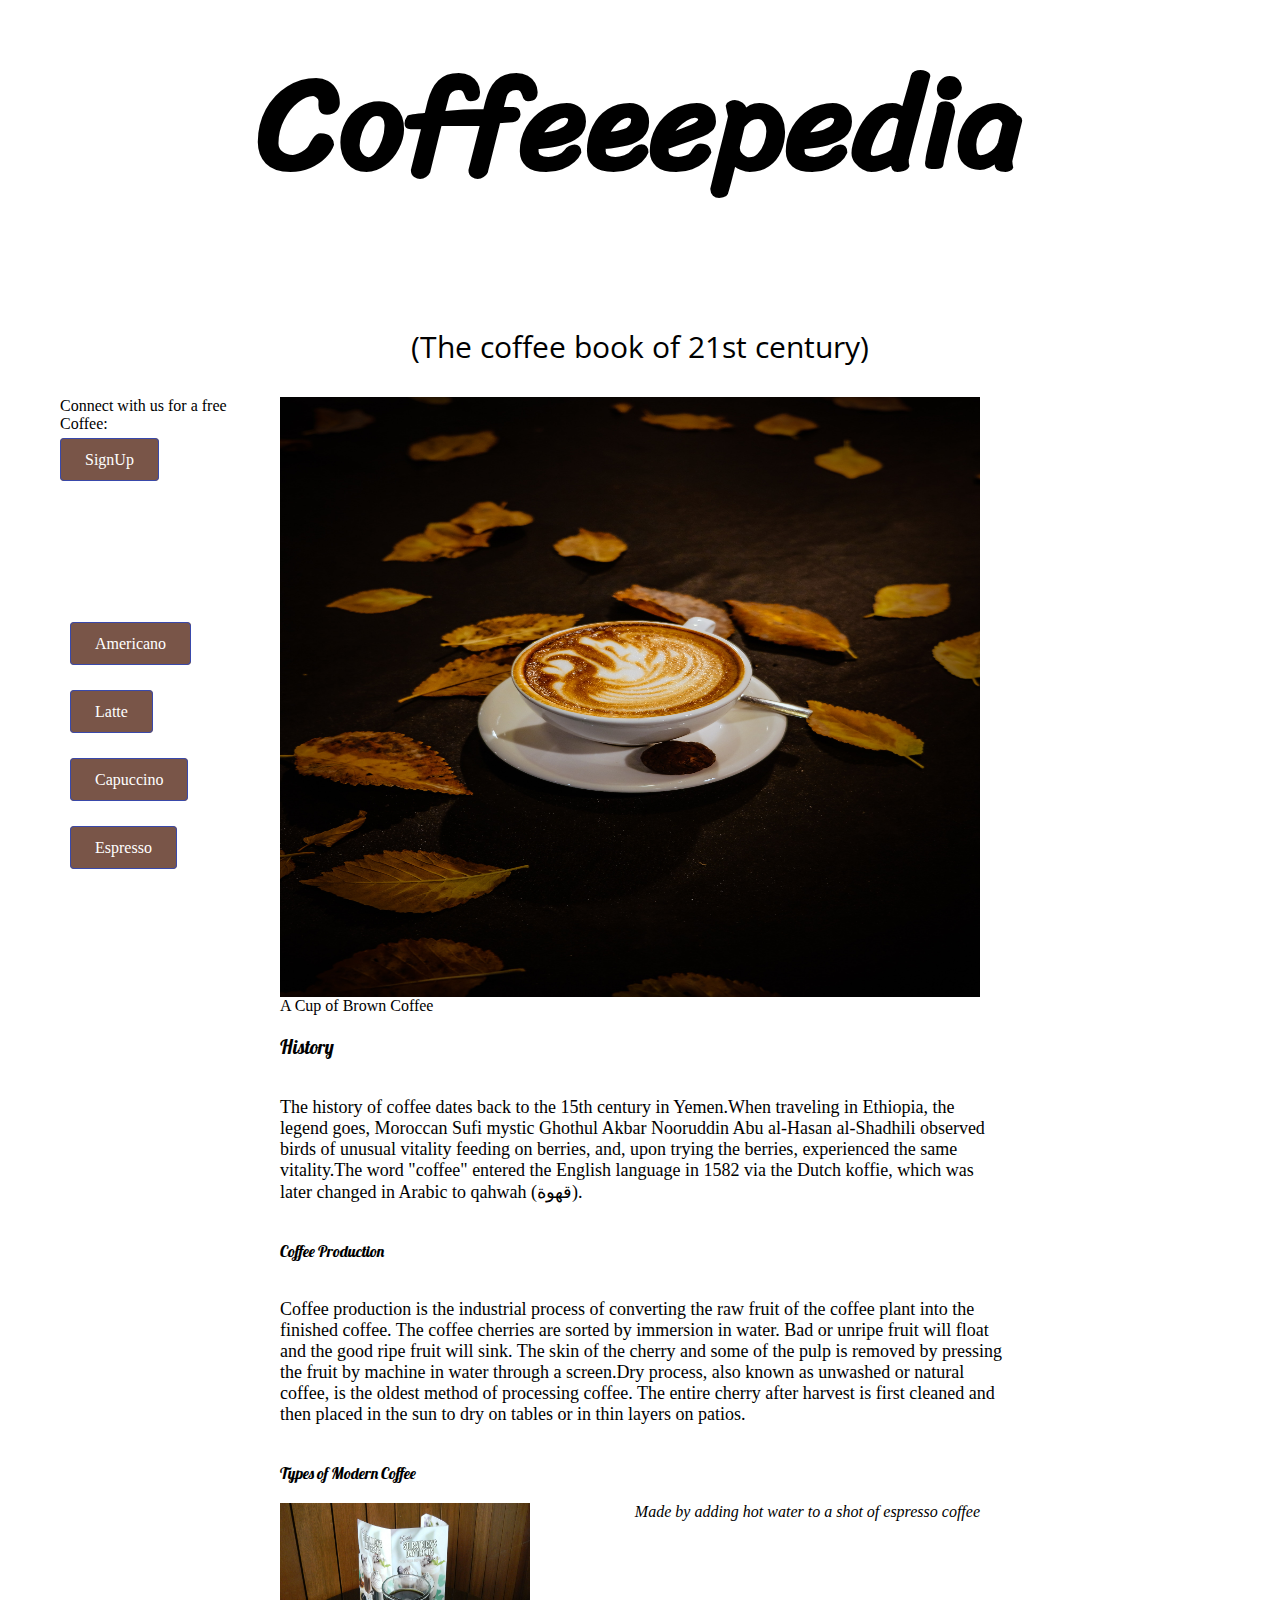
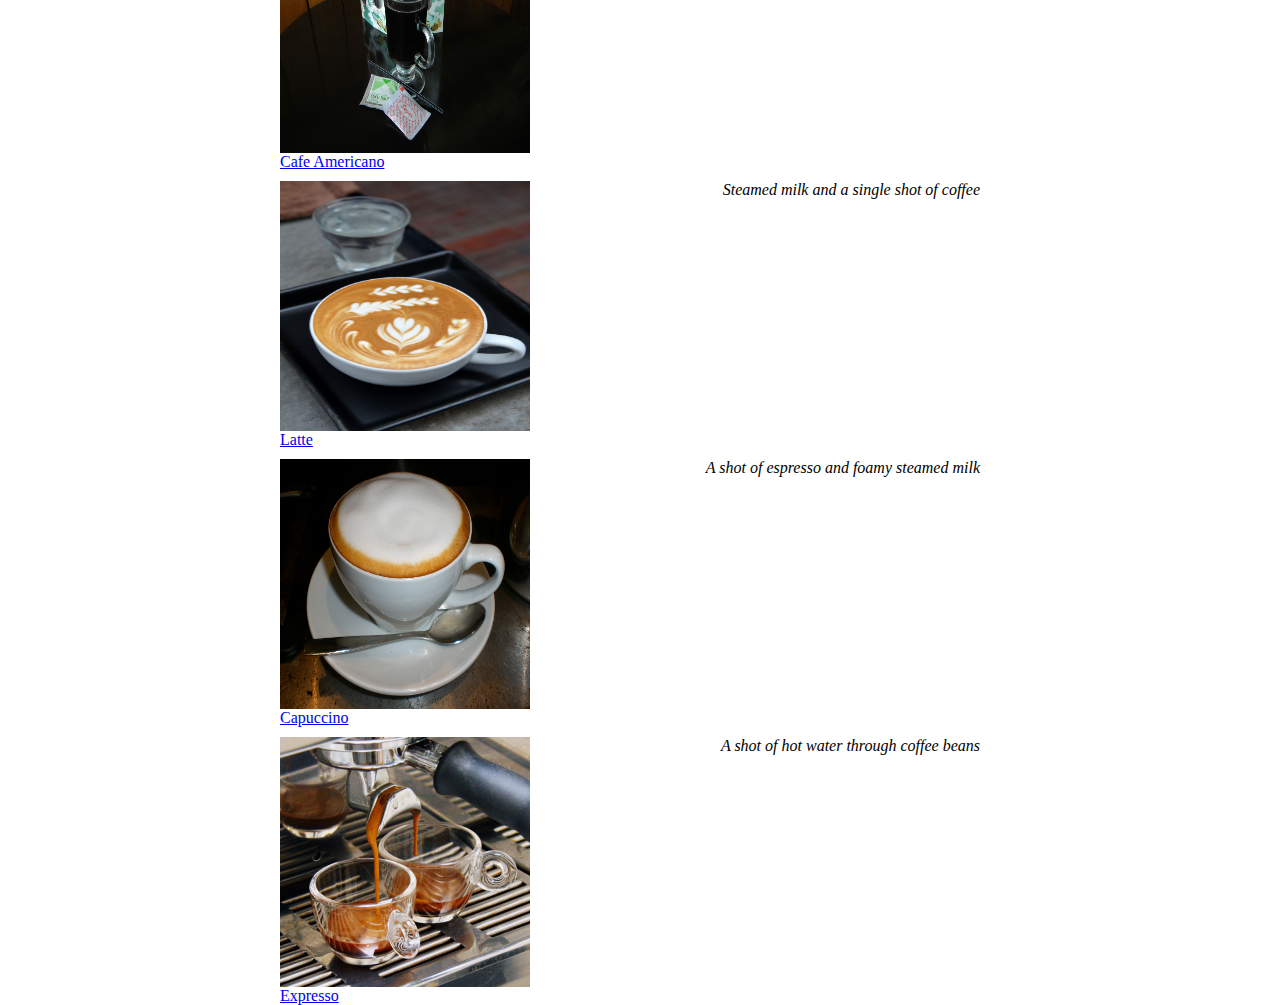
<file: sprint-1/index.html>
<html>

<head>

    <link rel ="stylesheet" type ="text/css" href="style.css">

    <link href="https://fonts.googleapis.com/css?family=Sriracha&display=swap" rel="stylesheet">
    <link href="https://fonts.googleapis.com/css?family=Lobster&display=swap" rel="stylesheet"> 
    <link href="https://fonts.googleapis.com/css?family=Open+Sans+Condensed:300&display=swap" rel="stylesheet"> 
    <title>Coffeeepedia</title>
</head>


<body>
    <div>
        <h1>Coffeeepedia</h1>
        <p id="tag_line">(The coffee book of 21st century)</p>
        <p></p>
    </div>
    
    
    <div class="container">
        <div class="items" id="beans_pic"><img src="pic_beans1.jpg" width="700px" height="600px" alt="Cofee Beans"> <figcaption>A Cup of Brown Coffee</figcaption> </div>
        <div class="items" class="left_align" id="history_head">History</div>
        <div class="items" id = history_cont><p>The history of coffee dates back to the 15th century in Yemen.When traveling in Ethiopia, the<br> legend goes, Moroccan Sufi mystic Ghothul Akbar Nooruddin Abu al-Hasan al-Shadhili observed <br> birds of unusual vitality feeding on berries, and, upon trying the berries, experienced the same <br> vitality.The word "coffee" entered the English language in 1582 via the Dutch koffie, which was <br>later changed in Arabic to qahwah (قهوة).
        </p></div>
        <div class="items" class="left_align" id="coffee_production">Coffee Production</div>
        <div class="items" class="left_align" id="coffee_product"><p>Coffee production is the industrial process of converting the raw fruit of the coffee plant into the <br> finished coffee. The coffee cherries are sorted by immersion in water. Bad or unripe fruit will float <br> and the good ripe fruit will sink. The skin of the cherry and some of the pulp is removed by pressing <br> the fruit by machine in water through a screen.Dry process, also known as unwashed or natural <br> coffee, is the oldest method of processing coffee. The entire cherry after harvest is first cleaned and <br>then placed in the sun to dry on tables or in thin layers on patios.</p>
        </div>
        <div class="items" id="types" class="left_align">Types of Modern Coffee</div>
        <div class="container1" id="first_list">
            <div class="list_float"><a href="/Users/bipinbabu/projects/masai/sprint-1/cafe_americano.html"><img src="cafe_amerivano.JPG" width="250px" height="250px" alt=""><figcaption>Cafe Americano</figcaption></a></div>
            <div class="right_desc" > <em>Made by adding hot water to a shot of espresso coffee</em> </div>
            <div class="list_float1"><a href="/Users/bipinbabu/projects/masai/sprint-1/latte.html"><img src="latte.jpg" width="250px" height="250px" alt="Latte"><figcaption>Latte</figcaption></a></div>
            <div class="right_desc" > <em>Steamed milk and a single shot of coffee</em></div>
            <div class="list_float1"><a href="/Users/bipinbabu/projects/masai/sprint-1/capuccino.html"><img src="capuccino.jpg" width="250px" height="250px" alt="capuccino"><figcaption>Capuccino</figcaption></a></div>
            <div class="right_desc" > <em>A shot of espresso and foamy steamed milk</em></div>
            <div class="list_float1"><a href="/Users/bipinbabu/projects/masai/sprint-1/espresso.html"><img src="expresso.jpg" width="250px" height="250px" alt="Expresso"><figcaption>Expresso</figcaption></a></div>
            <div class="right_desc" >  <em>A shot of hot water through coffee beans</em></div>
        </div>

        <div class="last_line">Connect with us for a free Coffee: <p></p> <a href="/Users/bipinbabu/projects/masai/sprint-1/signup.html" class="button">SignUp </a> <p></p></div>
    
        <nav class="menu">
        
              <div class="nav_div"><a href="/Users/bipinbabu/projects/masai/sprint-1/cafe_americano.html" class="button">Americano</a></div>
              <div class="nav_div"><a href="/Users/bipinbabu/projects/masai/sprint-1/latte.html" class="button">Latte</a></div>
              <div class="nav_div"><a href="/Users/bipinbabu/projects/masai/sprint-1/capuccino.html" class="button">Capuccino</a></div>
              <div class="nav_div"><a href="/Users/bipinbabu/projects/masai/sprint-1/espresso.html" class="button">Espresso</a></div>
        
        </nav>
        

            
    </div>


</body>












</html>
</file>
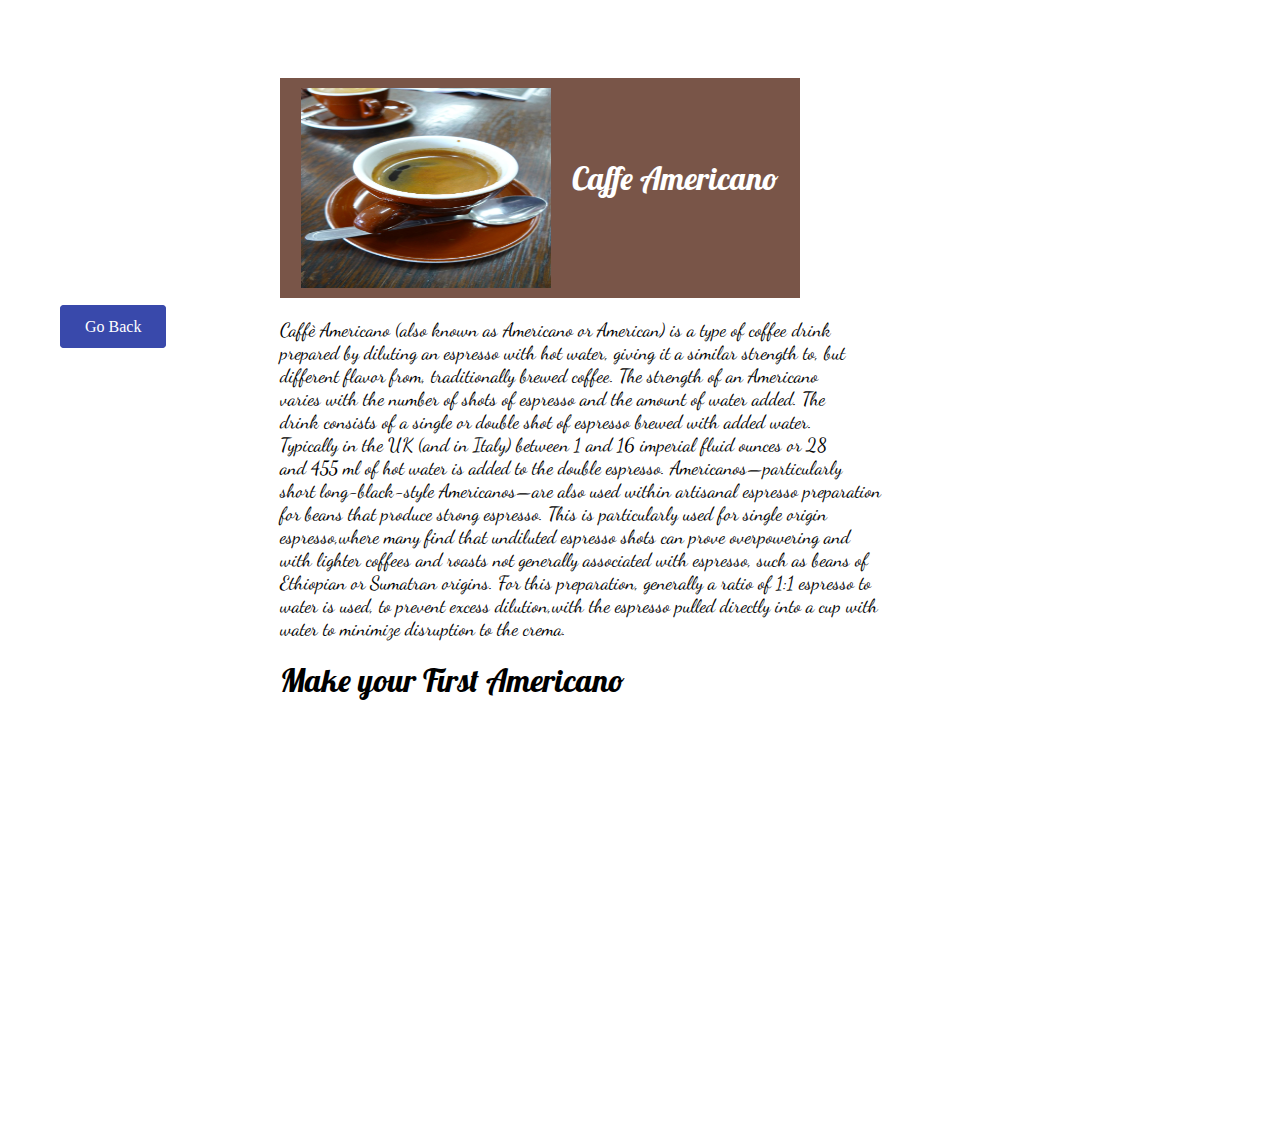
<file: sprint-1/cafe_americano.html>
<html>
    <head>

        <link rel ="stylesheet" type ="text/css" href="americano.css">
    
        <link href="https://fonts.googleapis.com/css?family=Sriracha&display=swap" rel="stylesheet">
        <link href="https://fonts.googleapis.com/css?family=Lobster&display=swap" rel="stylesheet"> 
        <link href="https://fonts.googleapis.com/css?family=Dancing+Script&display=swap" rel="stylesheet"> 
        <title>Coffeeepedia</title>
    </head>


    <body>
        <div class="container">
            <div class="container1">
                <div><img src="caffe_cheese.jpg" alt="Caffe Americano" width="250px" height="200px"></div>
                <div id="caffe_ameri">Caffe Americano</div>


            </div>

            <div class="americano_para">
                Caffè Americano (also known as Americano or American) is a type of coffee drink <br> prepared by diluting an espresso with hot water, giving it a similar strength to, but <br>different flavor from, traditionally brewed coffee. The strength of an Americano <br>varies with the number of shots of espresso and the amount of water added.
                The <br> drink consists of a single or double shot of espresso brewed with added water. <br> Typically in the UK (and in Italy) between 1 and 16 imperial fluid ounces or 28 <br> and 455 ml of hot water is added to the double espresso.
                Americanos—particularly <br> short long-black-style Americanos—are also used within artisanal espresso preparation <br>for beans that produce strong espresso. This is particularly  used for single origin  <br> espresso,where many find that undiluted espresso shots can prove overpowering and <br> with lighter coffees and roasts not generally associated with espresso, such as beans of <br> Ethiopian or Sumatran origins. For this preparation, generally a ratio of 1:1 espresso to <br> water is used, to prevent excess dilution,with the espresso pulled directly into a cup with <br> water to  minimize disruption to the crema.

            </div>


            <div id="video1"><iframe  src="https://www.youtube.com/embed/08VNK3TiU8s" frameborder="0" allow="accelerometer; autoplay; encrypted-media; gyroscope; picture-in-picture" allowfullscreen></iframe> </div>
            <div id="Make_one">Make your First Americano</div>

            <div class="go_back"><a href="/Users/bipinbabu/projects/masai/sprint-1/index.html" class="button">Go Back</a></div>
            



        </div>

    </body>















</html>
</file>
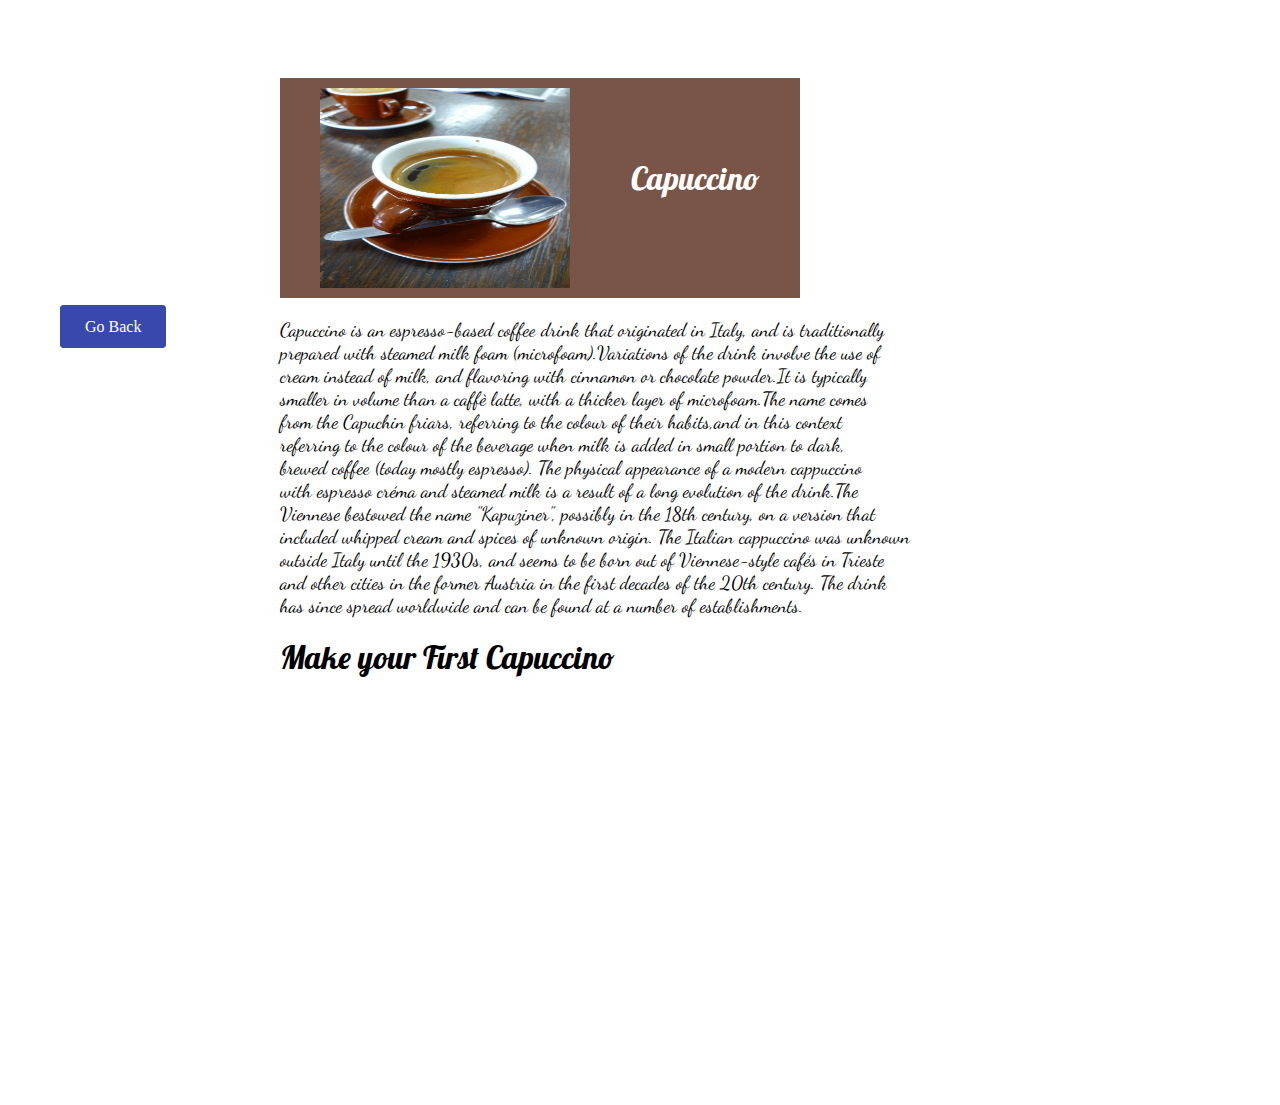
<file: sprint-1/capuccino.html>
<html>
    <head>

        <link rel ="stylesheet" type ="text/css" href="capuccino.css">
    
        <link href="https://fonts.googleapis.com/css?family=Sriracha&display=swap" rel="stylesheet">
        <link href="https://fonts.googleapis.com/css?family=Lobster&display=swap" rel="stylesheet"> 
        <link href="https://fonts.googleapis.com/css?family=Dancing+Script&display=swap" rel="stylesheet"> 
        <title>Coffeeepedia</title>
    </head>


    <body>
        <div class="container">
            <div class="container1">
                <div><img src="caffe_cheese.jpg" alt="Caffe Americano" width="250px" height="200px"></div>
                <div id="capuccino">Capuccino</div>


            </div>

            <div class="capuccino_para">
                Capuccino is an espresso-based coffee drink that originated in Italy, and is traditionally <br> prepared with steamed milk foam (microfoam).Variations of the drink involve the use of <br> cream instead of milk, and flavoring with cinnamon or chocolate powder.It is typically <br> smaller in volume than a caffè latte, with a thicker layer of microfoam.The name comes <br> from the Capuchin friars, referring to the colour of their habits,and in this context <br> referring to the colour of the beverage when milk is added in small portion to dark,<br> brewed coffee (today mostly espresso).
                The physical appearance of a modern cappuccino <br>with espresso créma and steamed milk is a result of a long evolution of the drink.The <br> Viennese bestowed the name "Kapuziner", possibly in the 18th century, on a version that <br> included whipped cream and spices of unknown origin. The Italian cappuccino was unknown <br> outside Italy until the 1930s, and seems to be born out of Viennese-style cafés in Trieste <br> and other cities in the former Austria in the first decades of the 20th century. The drink <br> has since spread worldwide and can be found at a number of establishments.
            </div>

            
            <div id="video1"><iframe src="https://www.youtube.com/embed/gvPetTPFsZM" frameborder="0" allow="accelerometer; autoplay; encrypted-media; gyroscope; picture-in-picture" allowfullscreen></iframe></div>
            
            <div id="Make_one">Make your First Capuccino</div>
            <div class="go_back"><a href="/Users/bipinbabu/projects/masai/sprint-1/index.html" class="button">Go Back</a></div>



        </div>
    </body>















</html>
</file>
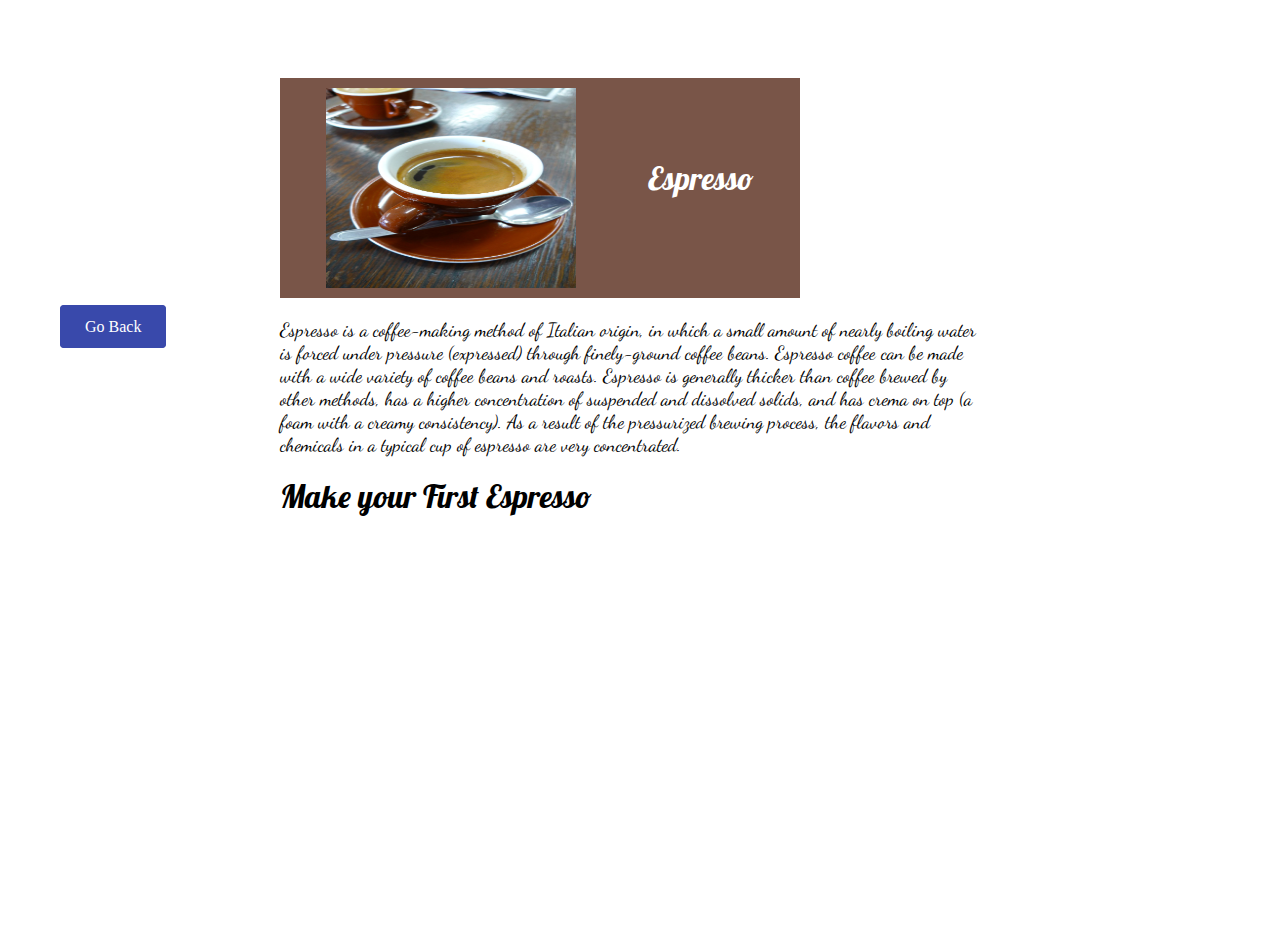
<file: sprint-1/espresso.html>
<html>
    <head>

        <link rel ="stylesheet" type ="text/css" href="espresso.css">
    
        <link href="https://fonts.googleapis.com/css?family=Sriracha&display=swap" rel="stylesheet">
        <link href="https://fonts.googleapis.com/css?family=Lobster&display=swap" rel="stylesheet"> 
        <link href="https://fonts.googleapis.com/css?family=Dancing+Script&display=swap" rel="stylesheet">
        <title>Coffeeepedia</title>
    </head>


    <body>
        <div class="container">
            <div class="container1">
                <div><img src="caffe_cheese.jpg" alt="Caffe Americano" width="250px" height="200px"></div>
                <div id="espresso">Espresso</div>


            </div>
            <div class="espresso_para">
                Espresso is a coffee-making method of Italian origin, in which a small amount of nearly boiling water is forced under pressure (expressed) through finely-ground coffee beans. Espresso coffee can be made with a wide variety of coffee beans and roasts. Espresso is generally thicker than coffee brewed by other methods, has a higher concentration of suspended and dissolved solids, and has crema on top (a foam with a creamy consistency). As a result of the pressurized brewing process, the flavors and chemicals in a typical cup of espresso are very concentrated. 
            </div>
            <div id="video1"><iframe width="966" height="543" src="https://www.youtube.com/embed/HjjSrrBCwT0" frameborder="0" allow="accelerometer; autoplay; encrypted-media; gyroscope; picture-in-picture" allowfullscreen></iframe> </div>

            <div id="Make_one">Make your First Espresso</div>
    
                <div class="go_back"><a href="/Users/bipinbabu/projects/masai/sprint-1/index.html" class="button">Go Back</a></div>
                



        </div>
    </body>















</html>
</file>
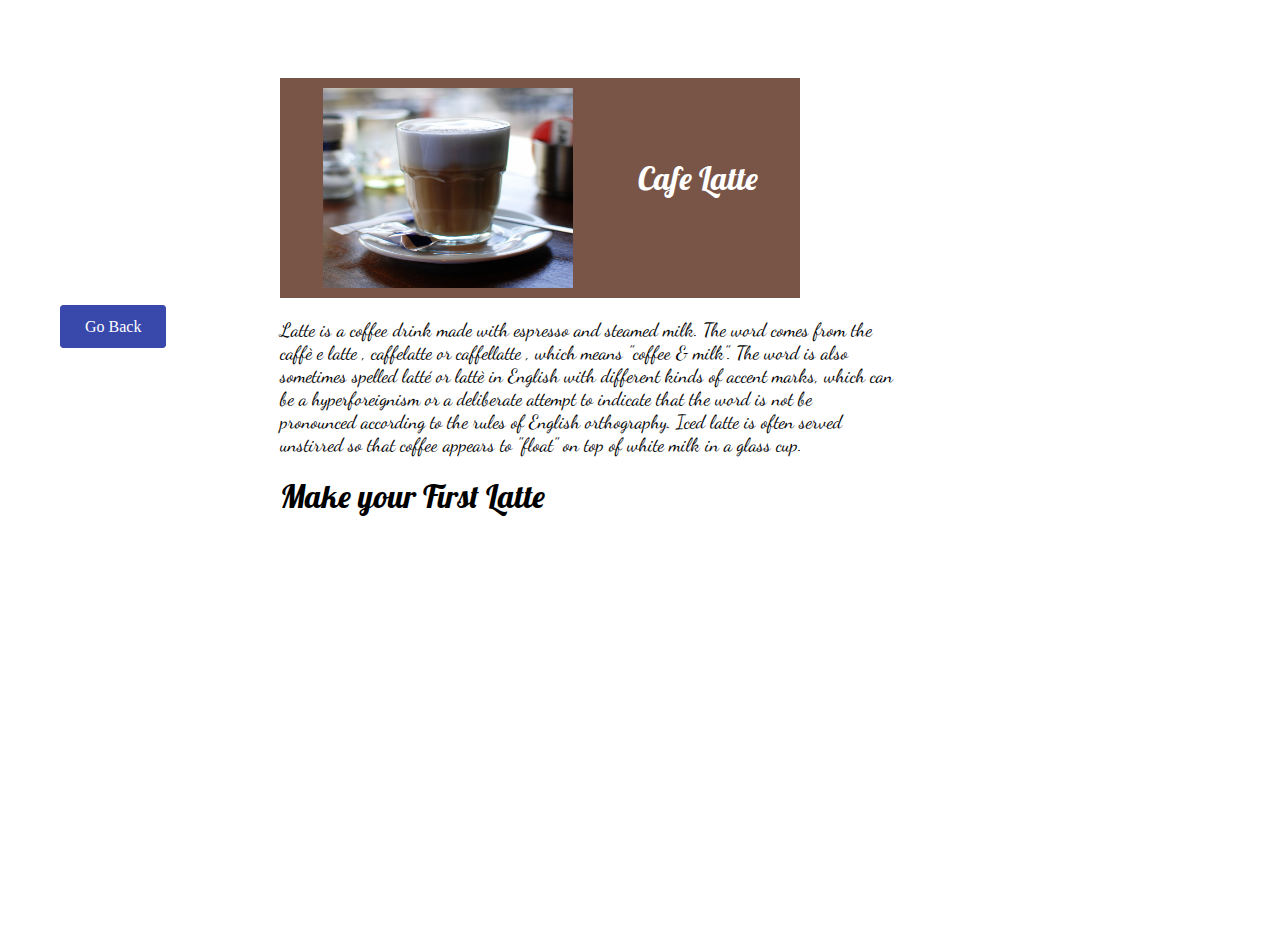
<file: sprint-1/latte.html>
<html>
    <head>

        <link rel ="stylesheet" type ="text/css" href="latte.css">
    
        <link href="https://fonts.googleapis.com/css?family=Sriracha&display=swap" rel="stylesheet">
        <link href="https://fonts.googleapis.com/css?family=Lobster&display=swap" rel="stylesheet"> 
        <link href="https://fonts.googleapis.com/css?family=Dancing+Script&display=swap" rel="stylesheet"> 
        <title>Coffeeepedia</title>
    </head>


    <body>
        <div class="container">
            <div class="container1">
                <div><img src="latte_new.jpg" alt="Caffe Latte" width="250px" height="200px"></div>
                <div id="latte_cafe">Cafe Latte</div>


            </div>
            <p></p>

            <div class="latte_para">
                Latte is a coffee drink made with espresso and steamed milk. The word comes from the <br> caffè e latte , caffelatte  or caffellatte , which means "coffee & milk". The word is also <br> sometimes spelled latté or lattè in English with different kinds of accent marks, which can <br> be a hyperforeignism or a deliberate attempt to indicate that the word is not be <br>pronounced according to the rules of English orthography.
                Iced latte is often served <br> unstirred so that coffee appears to "float" on top of white milk in a glass cup. 

            </div>
            <div id="video1"><iframe width="966" height="543" src="https://www.youtube.com/embed/vHydg6MQBDE" frameborder="0" allow="accelerometer; autoplay; encrypted-media; gyroscope; picture-in-picture" allowfullscreen></iframe>
            
            </div>


            <div id="Make_one">Make your First Latte</div>

            <div class="go_back"><a href="/Users/bipinbabu/projects/masai/sprint-1/index.html" class="button">Go Back</a></div>
                
            



        </div>
    </body>















</html>
</file>
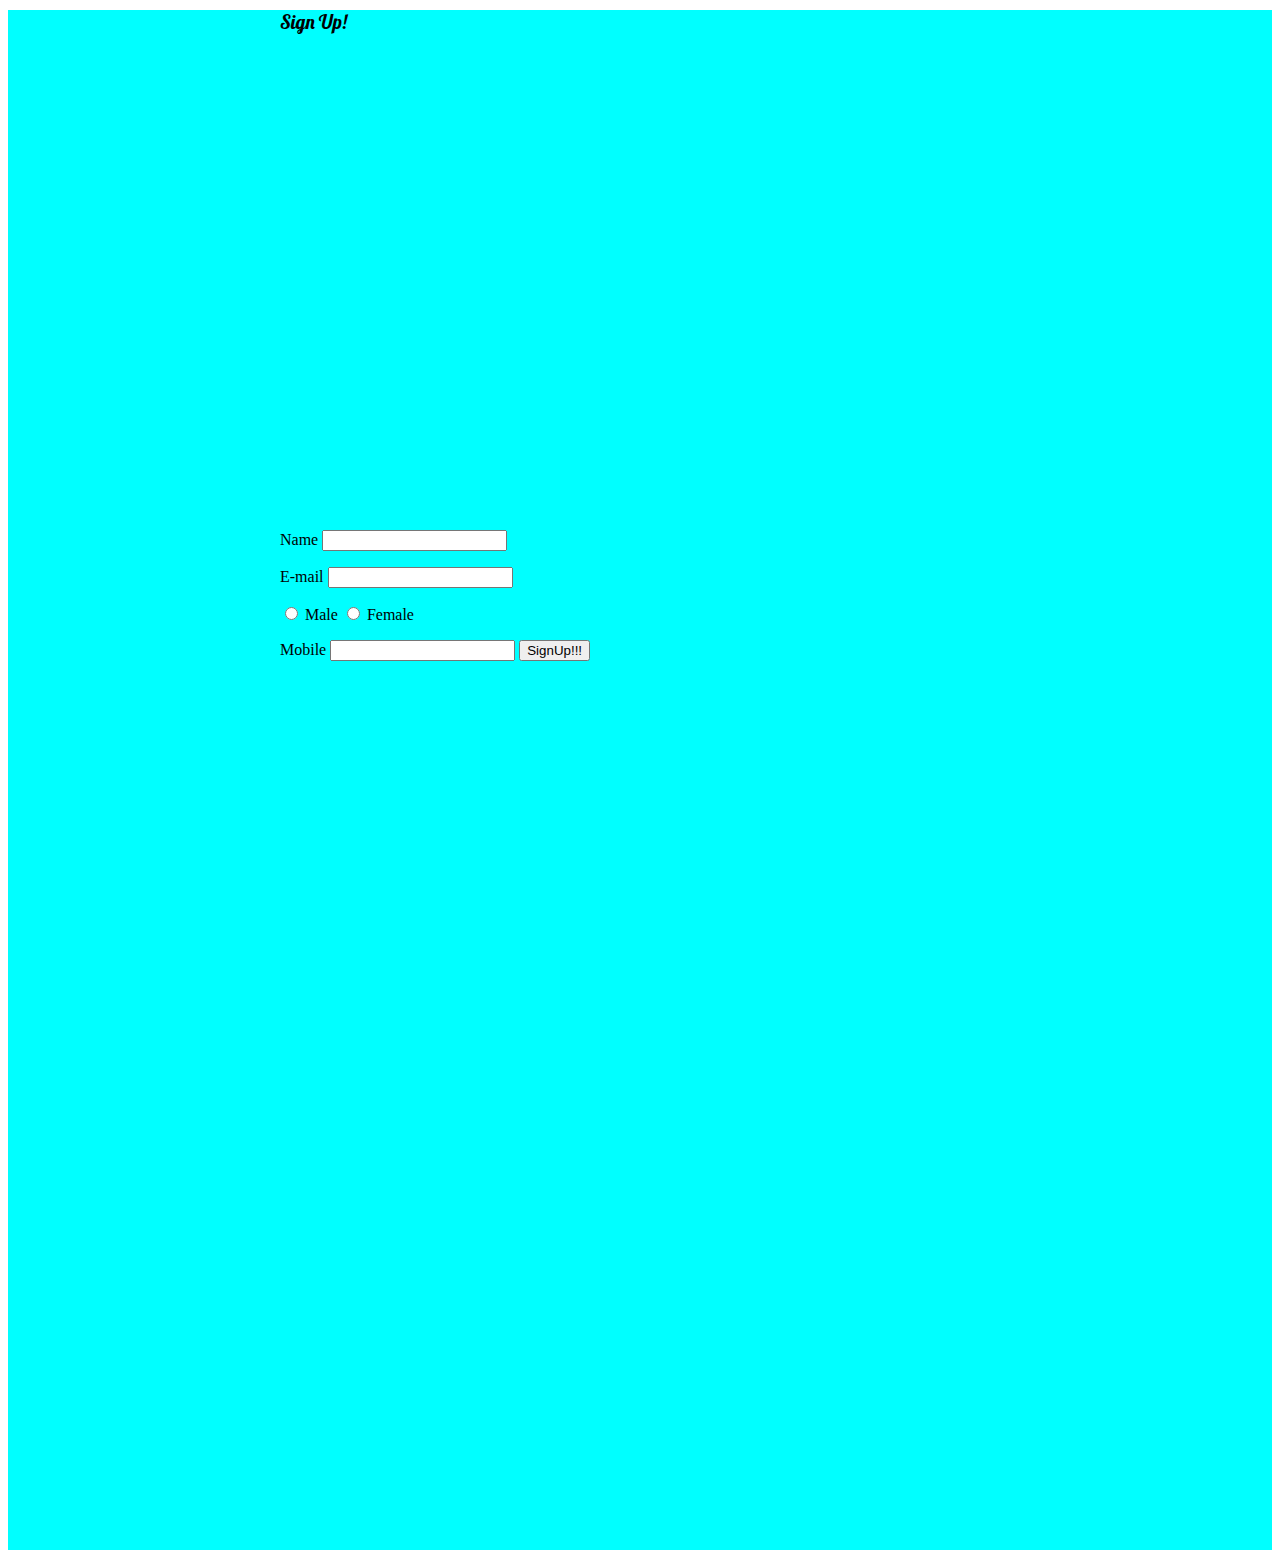
<file: sprint-1/signup.html>
<html>
    <head>
        <title>SignUp Form</title>
        <link rel ="stylesheet" type ="text/css" href="signup.css">

        <link href="https://fonts.googleapis.com/css?family=Sriracha&display=swap" rel="stylesheet">
        <link href="https://fonts.googleapis.com/css?family=Lobster&display=swap" rel="stylesheet"> 
    </head>


    <body>


        <div class="container">

            <div class="signup_main">Sign Up!</div>
            <div id="form">
                <form  action="success.html" method="get" class="form-example">
                    <label for="name">Name</label>
                    <input type="text" id="name">
                    
                    <p></p>
                    <label for="email">E-mail</label>
                    <input type="email" id="email">
                    <p></p>
                    <label><input type="radio" name="radio"> Male</label>
                    <label><input type="radio" name="radio"> Female</label>
                    
                    <p></p>
                    <label for="mobile">Mobile</label>
                    <input type="text" id="mobile">
                    <input type="submit" value="SignUp!!!">
                    
                    
                </form>    
            </div> 

           
        </div>
       
    </body>
</html>
</file>
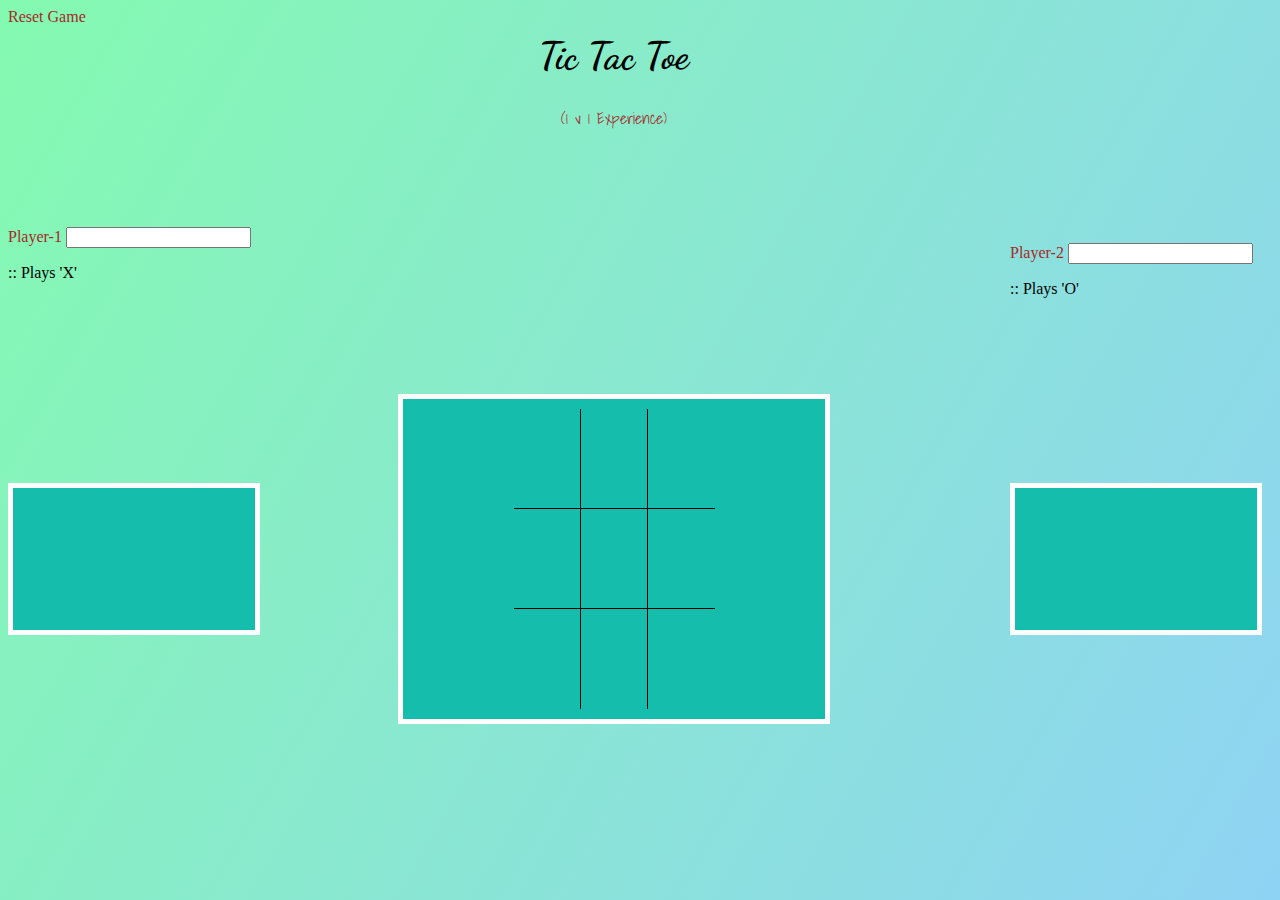
<file: sprint-2/TicTacToe/tictac_final.html>
<html>
<head>
    <title>Tic Tac Toe</title>
    <link href="https://fonts.googleapis.com/css?family=Dancing+Script&display=swap" rel="stylesheet">
    <link href="https://fonts.googleapis.com/css?family=Shadows+Into+Light&display=swap" rel="stylesheet"> 
    <style>
        table{
            /* border: 1px solid black; */
            border-collapse: collapse;
            border-top: hidden;
            border-bottom: hidden;
            border-left: hidden;
            border-right: hidden;



            border-spacing: 2px;
            border-color: brown;
            margin:auto;
            max-width: 100%;


        }
        body{
            background-image: linear-gradient(120deg, #84fab0 0%, #8fd3f4 100%);
        }
        h1{
            text-align: center;
            font-family: 'Dancing Script', cursive;
            font-size: 38px;
        }
        td{
            width: 90px;
            height: 100px;
            border: 1px solid black;
            text-align: center;
        }
        .hidden{
           visibility: hidden;
        }
        #player_stats_left {
            grid-area: 3/1/auto/span 1;
            border: 5px solid white;
            width: 200px;
            height: 100px;
            margin: auto;
            padding: 10%;
            text-align: center;
            background-color:#14bdac;
        }
        #player_stats_right {
            grid-area: 3/3/auto/span 1;
            border: 5px solid white;
            width: 200px;
            height: 100px;
            margin: auto;
            text-align: center;
            padding: 10%;
            background-color:#14bdac;
        }
        #main_container{
            margin-left: 100px;
            border: 5px solid white;
            margin-right: 100px;
            background-color:
                #14bdac;
            grid-area: 3/2/auto/span 1;
            padding: 10px 10px 10px 10px;
        }
        #selectors_id_player1 {
            /* margin-left: 200px;
            margin-top: 100px; */
            grid-area: 2/1/span1/span1;
        }
        #selectors_id_player2 {
            /* margin-left: 200px;
            margin-top: 100px; */
            grid-area: 2/3/span1/span1;
        }
        button{
            width: 100%;
            height: 100%;
            background-color:
                #14bdac;
            border: none;

        }
        .heading_class{
            grid-area: 1/2/span 1/span 1;
        }
        .heading_class > p{
            text-align: center;
            font-family: 'Shadows Into Light', cursive;
            color: brown;
            
        }
        #grid_container {
            display: grid;
            grid-template-columns: auto 50% auto;
            grid-template-rows: row;
            width: 100%;
            /* border: 1px solid black; */
            grid-gap: 80px;
            
        }
        a{
            text-decoration: none;
            color: brown;
        }
        .reset_game{
            grid-area: 1/1/span 1/span 1;
        }
        #player1_status{
            font-size: x-large;
            color: #ffab00;
            text-align: center;
            
        }
        #player2_status{
            font-size: x-large;
            color: #ffab00;
            text-align: center;
            
        }




    </style>
</head>

<body>
    <div id="grid_container">
        <div class="heading_class">
            <h1>Tic Tac Toe</h1>
            <p>(1 v 1 Experience)</p>
        </div>

        <div class="reset_game">
            <a href="file:///Users/bipinbabu/coding/Projects/TicTacToe/test.html">Reset Game</a>
        </div>
        <div id="selectors_id_player1">
            <label for="player1_name" style="color: brown;">Player-1</label>
            <input type="text" id="p1_name"><p>:: Plays 'X'</p>
        </div>

        <div id = selectors_id_player2>
            <p></p>
            <label for="player2_select" style="color: brown;">Player-2</label>
            <input type="text" id="p2_name"><p>:: Plays 'O'</p>
        </div>
        
        <div id="player_stats_left">
            <p id="player1_status"></p>
        </div>
     
        <div id="main_container">
            <table style="width:50%">
                <tr>
                    <td id="id_1"> <button id="0"></button> </td>
                    <td id="id_2"> <button id="1"></button> </td>
                    <td id="id_3"> <button id="2"></button></td>
                </tr>
                <tr>
                    <td id="id_4"> <button id="3"></button></td>
                    <td id="id_5"> <button id="4"></button></td>
                    <td id="id_6"> <button id="5"></button></td>
                </tr>
                <tr>
                    <td id="id_7"> <button id="6"></button></td>
                    <td id="id_8"> <button id="7"></button></td>
                    <td id="id_9"> <button id="8"></button></td>
                </tr>
            </table>


        </div>
        <div id="player_stats_right">
            <p id="player2_status"></p>
        </div>
    </div>





    <script src="tictac_final.js"></script>
</body>




</html>
</file>
<file: sprint-1/style.css>
h1{
    font-family: 'Sriracha', cursive;
    align-self: center;
    font-size: 130px;
    text-align: center;
}
p{
    font-size: large;
}
#tag_line{
    font-size: 30px;
    text-align: center;
    font-family: 'Open Sans Condensed', sans-serif;
}
@media (max-width: 600px){
    .container{
        display: grid;
        grid-template-columns: 100%;
        grid-template-rows: auto;
        grid-gap: 5px;
        
        /* border: thick dotted green; */
    }
    .container1{
        width: 50%;
        height:50%;
        
    }
    h1{
        font-size: 30px;
    }

}

@media (max-width: 768px){
    .container{
        display: grid;
        grid-template-columns: 50% 50%;
        grid-template-rows: auto;
        grid-gap: 10px;
        
        /* border: thick dotted green; */
    }
    h1{
        font-size: 30px;
    }
    .container1{
        width: 300px;
        height: 950px;
        
    }

}
.button{
    color: white;
    background-color: #795548;
    border: 1px solid #3949AB;
    padding: 12px 24px;
    margin-bottom: 20px;
    border-radius: 4px;
    text-decoration: none;
    
}

.button:hover {
    background-color: white;
    color: #3949AB;
    border: 1px dashed #3949AB;
  }

.container{
    display: grid;
    grid-template-columns: 200px 800px 100px;
    grid-template-rows: auto;
    grid-gap: 20px;
    justify-content: center;
    /* background-image: url('https://images.unsplash.com/photo-1458819714733-e5ab3d536722?ixlib=rb-1.2.1&ixid=eyJhcHBfaWQiOjEyMDd9&auto=format&fit=crop&w=933&q=80');
    background-size: cover; */
    
    /* border: thick dotted green; */
}
.container1{
    width: 700px;
    height: 950px;
    
}
.types_new_left{
    grid-area: 1/1;
}
.types_new_right{
    grid-area: 1/2;
}
#beans_pic{
    grid-area: 1/2/span 5/span 1;
}
.left_align{
    justify-items: left;
}
#history_head{
    grid-area: 6/2/span 1/span 1;
    font-size: larger;
    font-family: 'Lobster', cursive;
}
#history_cont{
    grid-area: 7/2/span 1/span1;
    justify-self: left
}
#coffee_production{
    grid-area: 8/2/span 1/span 1;
    font-family: 'Lobster', cursive;
    
}
#coffee_product{
    grid-area: 9/2/span 1/ span 1;
}
#types{
    grid-area: 10/2/span 1/span 2;
    font-family: 'Lobster', cursive;
}
#first_list{
    grid-area: 11/2/ span 15/ span 1;
}
.list_float{
    float: left;
    margin-bottom: 10px;
    
}
.right_desc{
    float: right;
    clear: right;
}
.list_float1{
    clear: left;
    float: left;
    margin-bottom: 10px;
}
.last_line{
    grid-area: 1/1/span 1/ span 1;
}
nav{
    grid-area: 3/1/span 2/span 1;
   
}
.nav_div{
    margin-bottom: 30px;
    padding: 10px 10px;
    align-self : auto;
}
</file>
<file: sprint-1/americano.css>
.container{
    display: grid;
    grid-template-columns: 200px 700px 200px;
    grid-template-rows: auto;
    grid-gap: 20px;
    justify-content: center;
    /* background-image: url('https://unsplash.com/photos/pMW4jzELQCw'); */
    /* background-image: url("");
    min-height: 600px;
    background-size: cover; */
    
    background-color:white;
}

.container1{
    margin-top: 70px;
    display: flex;
    width: 500px;
    background-color:  #795548;
    /* border: thick dashed brown; */
    height: 200px;
    flex-direction: row;
    padding: 10px;
    grid-area: 1/2/span 1/span 3;
    flex: auto;
    
    justify-content: space-around;
    align-content:center;
}

@media (max-width: 600px){
    .container{
        display: grid;
        grid-template-columns: 30px 30px;
        grid-template-rows: auto;
        grid-gap: 10px;
        
        /* border: thick dotted green; */
    }
    .container1{
        width: 300px;
        height: 950px;
        
    }
    .container1{
        margin-top: 30px;
        display: flex;
        width: 200px;
        border: thick dashed brown;
        height: 100px;
        flex-direction: row;
        grid-area: 1/2/span 1/span 3;
        flex: auto;
        justify-content: space-between;
        align-content:center;
    }
    #caffe_ameri{
        align-self: center;
        font-size: smaller;
        font-family: 'Lobster', cursive;
    }

    



}
#caffe_ameri{
    justify-content: flex-start;
    align-items: center;
    color: white;
    padding-top: 70px;
    font-size: xx-large;
    font-family: 'Lobster', cursive;
}

.americano_para{
    grid-area: 2/2/span 3/span 1;
    font-family: 'Dancing Script', cursive;
    font-size: larger;
    color: black;
    text-justify: auto;
    /* border: 2px solid red; */
}
#video1{
    grid-area: 8/2/span 3/ span 2;
}
.button{
    color: white;
    background-color: #3949AB;
    border: 1px solid #3949AB;
    padding: 12px 24px;
    border-radius: 4px;
    text-decoration: none;
    
}
.go_back{
    grid-area: 2/1/span1/span1;
}
.button:hover {
    background-color: white;
    color: #3949AB;
    border: 1px dashed #3949AB;
}
iframe{
    height: 400px;
    width: 600px;
}
#make_one{
    grid-area: 5/2/span 3/ span 2;
    font-family: 'Lobster', cursive;
    font-size: xx-large;
}
</file>
<file: sprint-1/capuccino.css>
.container{
    display: grid;
    grid-template-columns: 200px 700px 200px;
    grid-template-rows: auto;
    grid-gap: 20px;
    justify-content: center;
    /* background-image: url('https://unsplash.com/photos/pMW4jzELQCw'); */
    /* background-image: url("");
    min-height: 600px;
    background-size: cover; */
    
    background-color:white;
}
.container1{
    margin-top: 70px;
    display: flex;
    width: 500px;
    background-color:  #795548;
    /* border: thick dashed brown; */
    height: 200px;
    flex-direction: row;
    padding: 10px;
    grid-area: 1/2/span 1/span 3;
    flex: auto;
    
    justify-content: space-around;
    align-content:center;
}
#capuccino{
    justify-content: flex-start;
    align-items: center;
    color: white;
    padding-top: 70px;
    font-size: xx-large;
    font-family: 'Lobster', cursive;
}
.capuccino_para{
    grid-area: 2/2/span 3/span 1;
    font-family: 'Dancing Script', cursive;
    font-size: larger;
    color: black;
    text-justify: auto;
    /* border: 2px solid red; */
}
#video1{
    grid-area: 8/2/span 3/ span 2;
}
.go_back{
    grid-area: 2/1/span1/span1;
}
.button{
    color: white;
    background-color: #3949AB;
    border: 1px solid #3949AB;
    padding: 12px 24px;
    border-radius: 4px;
    text-decoration: none;
}
.button:hover {
    background-color: white;
    color: #3949AB;
    border: 1px dashed #3949AB;
  }
  iframe{
      height: 400px;
      width: 600px;
  }
  #make_one{
      grid-area: 5/2/span 3/ span 2;
      font-family: 'Lobster', cursive;
      font-size: xx-large;
  }
</file>
<file: sprint-1/espresso.css>
.container{
    display: grid;
    grid-template-columns: 200px 700px 200px;
    grid-template-rows: auto;
    grid-gap: 20px;
    justify-content: center;
    /* background-image: url('https://unsplash.com/photos/pMW4jzELQCw'); */
    /* background-image: url("");
    min-height: 600px;
    background-size: cover; */

    background-image: url('https://images.unsplash.com/photo-1524055988636-436cfa46e59e?ixlib=rb-1.2.1&ixid=eyJhcHBfaWQiOjEyMDd9&auto=format&fit=crop&w=1275&q=80');
    background-repeat: repeat;
    
    background-color:white;
}
.container1{
    margin-top: 70px;
    display: flex;
    width: 500px;
    background-color:  #795548;
    /* border: thick dashed brown; */
    height: 200px;
    flex-direction: row;
    padding: 10px;
    grid-area: 1/2/span 1/span 3;
    flex: auto;
    
    justify-content: space-around;
    align-content:center;
}
#espresso{
    justify-content: flex-start;
    align-items: center;
    color: white;
    padding-top: 70px;
    font-size: xx-large;
    font-family: 'Lobster', cursive;
}
.espresso_para{
    grid-area: 2/2/span 3/span 1;
    font-family: 'Dancing Script', cursive;
    font-size: larger;
    color: black;
    text-justify: auto;
    /* border: 2px solid red; */
}
#video1{
    grid-area: 8/2/span 3/ span 2;
}
.button{
    color: white;
    background-color: #3949AB;
    border: 1px solid #3949AB;
    padding: 12px 24px;
    border-radius: 4px;
    text-decoration: none;
}
.go_back{
    grid-area: 2/1/span1/span1;
}
.button:hover {
    background-color: white;
    color: #3949AB;
    border: 1px dashed #3949AB;
  }
iframe{
      height: 400px;
      width: 600px;
    }
  #make_one{
      grid-area: 5/2/span 3/ span 2;
      font-family: 'Lobster', cursive;
      font-size: xx-large;
    }
</file>
<file: sprint-1/latte.css>
.container{
    display: grid;
    grid-template-columns: 200px 700px 200px;
    grid-template-rows: auto;
    grid-gap: 20px;
    justify-content: center;
    /* background-image: url('https://unsplash.com/photos/pMW4jzELQCw'); */
    /* background-image: url("");
    min-height: 600px;
    background-size: cover; */
    
    background-color:white;
}
.container1{
    margin-top: 70px;
    display: flex;
    width: 500px;
    background-color:  #795548;
    /* border: thick dashed brown; */
    height: 200px;
    flex-direction: row;
    padding: 10px;
    grid-area: 1/2/span 1/span 3;
    flex: auto;
    
    justify-content: space-around;
    align-content:center;
}
#latte_cafe{
    justify-content: flex-start;
    align-items: center;
    color: white;
    padding-top: 70px;
    font-size: xx-large;
    font-family: 'Lobster', cursive;
}
.latte_para{
    grid-area: 2/2/span 3/span 1;
    font-family: 'Dancing Script', cursive;
    font-size: larger;
    color: black;
    text-justify: auto;
    /* border: 2px solid red; */
}
#video1{
    grid-area: 8/2/span 3/ span 2;
}
.button{
    color: white;
    background-color: #3949AB;
    border: 1px solid #3949AB;
    padding: 12px 24px;
    border-radius: 4px;
    text-decoration: none;
}
.go_back{
    grid-area: 2/1/span1/span1;
}
.button:hover {
    background-color: white;
    color: #3949AB;
    border: 1px dashed #3949AB;
  }
  iframe{
      height: 400px;
      width: 600px;
  }
  #make_one{
      grid-area: 5/2/span 3/ span 2;
      font-family: 'Lobster', cursive;
      font-size: xx-large;
    }
</file>
<file: sprint-1/signup.css>
.container{
    display: grid;
    grid-template-columns: 200px 800px 100px;
    grid-template-rows: 500px 500px 500px;
    grid-gap: 20px;
    justify-content: center;
    /* border: thick dotted green; */
    background-color: aqua;
    margin-top: 10px;
    
}
#form{
    grid-area: 2/2/span 2/span 2;
    align-content: space-between;
}
.signup_main{
    grid-area: 1/2/span 2/span 3;
    font-size: larger;
    font-family: 'Lobster', cursive;
}
</file>
